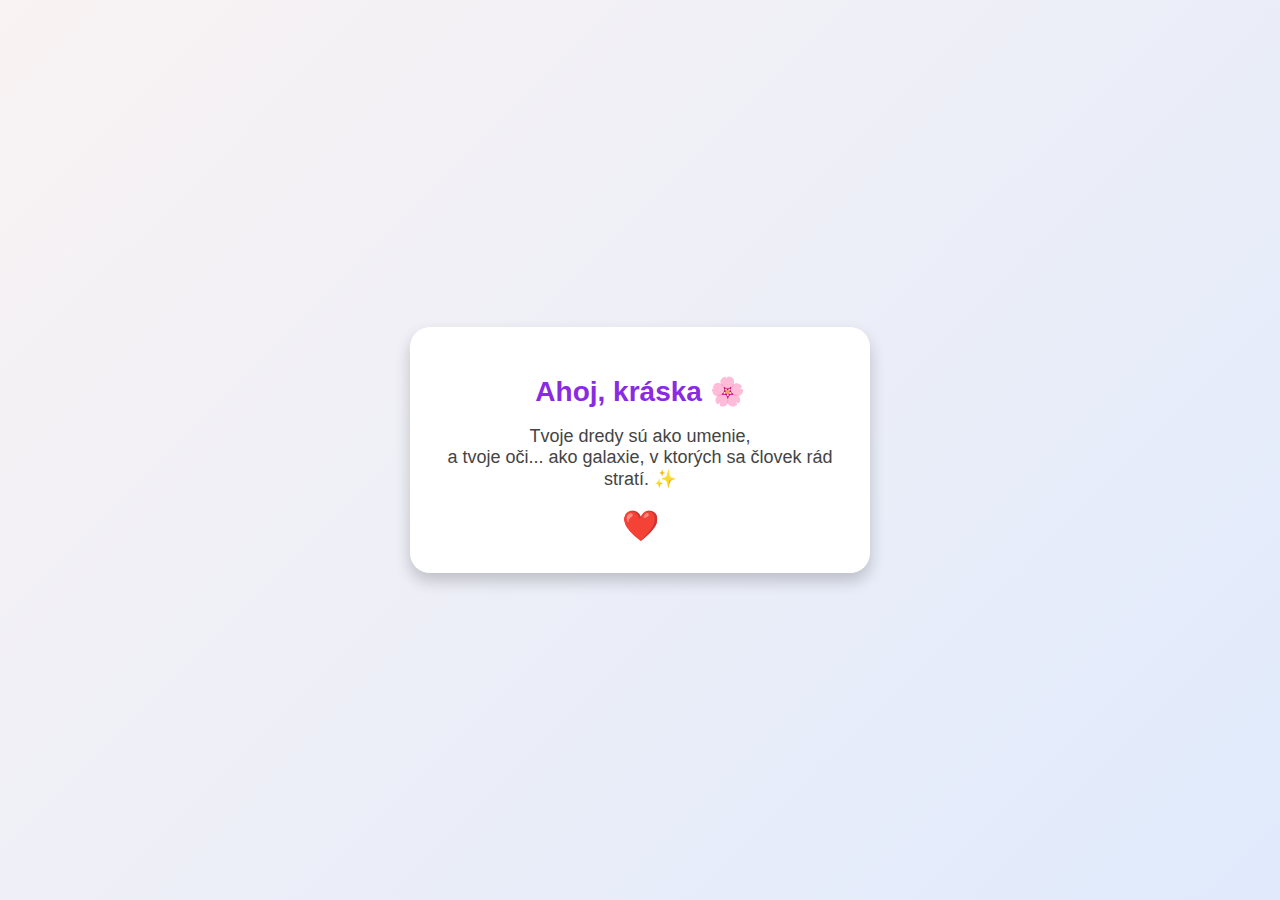
<file: index.html>
<!DOCTYPE html>
<html lang="sk">
<head>
  <meta charset="UTF-8">
  <title>Pre krásnu babu</title>
  <style>
    body {
      background: linear-gradient(135deg, #f9f3f3, #e0eafc);
      font-family: 'Segoe UI', Tahoma, Geneva, Verdana, sans-serif;
      display: flex;
      justify-content: center;
      align-items: center;
      height: 100vh;
      margin: 0;
    }

    .card {
      background-color: white;
      padding: 30px;
      border-radius: 20px;
      box-shadow: 0 8px 16px rgba(0,0,0,0.2);
      text-align: center;
      max-width: 400px;
    }

    .card h1 {
      color: #8a2be2;
      font-size: 28px;
      margin-bottom: 10px;
    }

    .card p {
      font-size: 18px;
      color: #444;
    }

    .heart {
      font-size: 30px;
      color: red;
      animation: pulse 1.5s infinite;
    }

    @keyframes pulse {
      0%, 100% {
        transform: scale(1);
      }
      50% {
        transform: scale(1.2);
      }
    }
  </style>
</head>
<body>
  <div class="card">
    <h1>Ahoj, kráska 🌸</h1>
    <p>
      Tvoje dredy sú ako umenie, <br>
      a tvoje oči... ako galaxie, v ktorých sa človek rád stratí. ✨
    </p>
    <div class="heart">❤️</div>
  </div>
</body>
</html>
</file>
